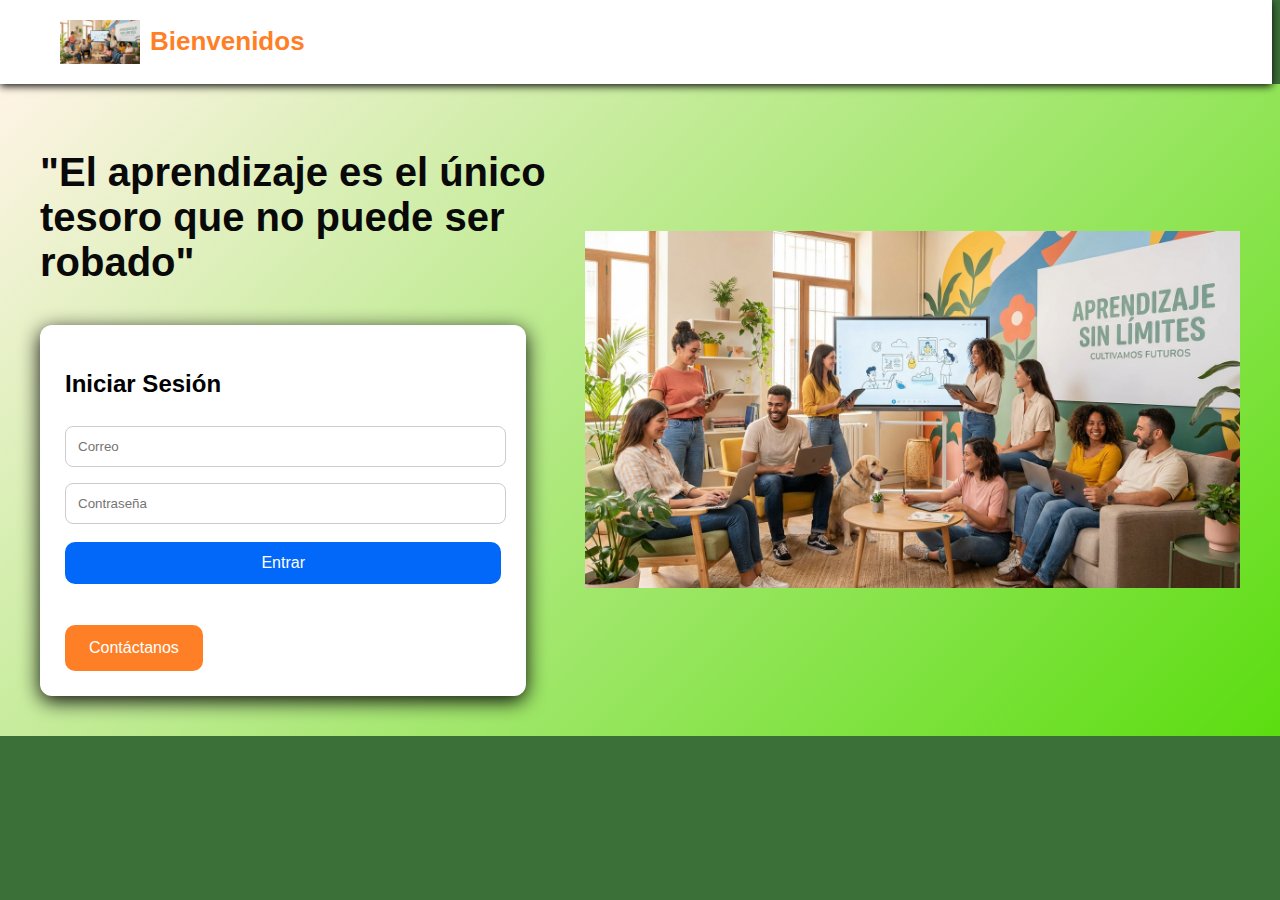
<file: frontend/index.html>
<!DOCTYPE html>
<html lang="es">
<head>
    <meta charset="UTF-8">
    <title>Portal Web - Login</title>

    <link rel="stylesheet" href="css/styles.css">
    <script src="js/api.js"></script>
    <script src="js/auth.js"></script>
</head>

<body>

<!-- NAVBAR SUPERIOR -->
<header class="navbar">
    <div class="logo-area">
        <img src="assets/index.jpg" class="logo">
        <span class="logo-text">Bienvenidos</span>
    </div>


</header>

<!-- CONTENIDO PRINCIPAL -->
<section class="hero">

    <div class="hero-left">
        <h1>"El aprendizaje es el único tesoro que no puede ser robado"</h1>



        <!-- FORMULARIO LOGIN -->
        <div class="login-box">
            <h2>Iniciar Sesión</h2>

            <input type="text" id="correo" placeholder="Correo">
            <input type="password" id="password" placeholder="Contraseña">

            <button onclick="login()" class="btn-login">Entrar</button>

            <p id="error" class="error-text"></p>
            <button class="btn-cta">Contáctanos</button>
        </div>
    </div>

    <div class="hero-right">
        <img src="assets/index.jpg" class="hero-image">
    </div>


</section>

</body>
</html>
</file>
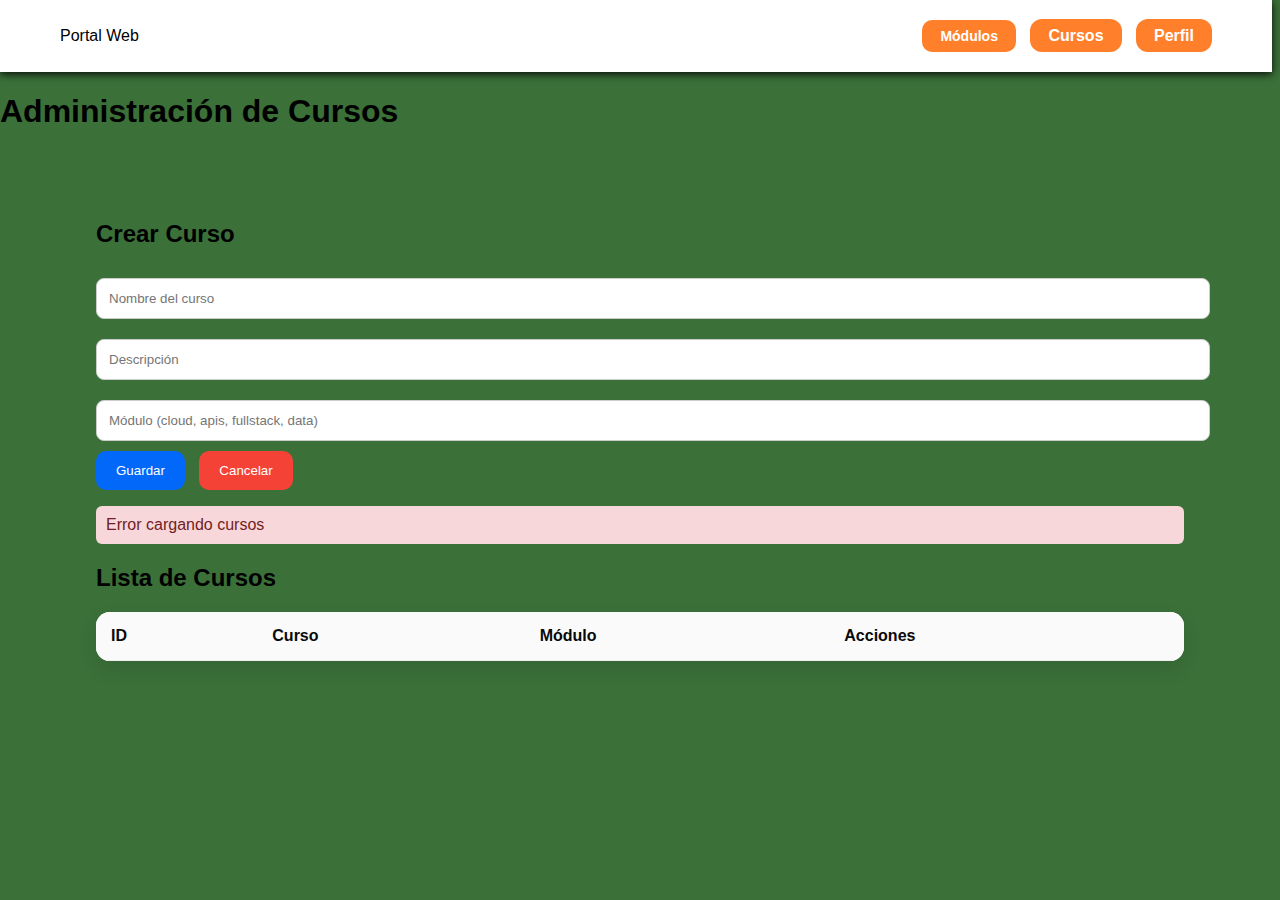
<file: frontend/admin.html>
<!DOCTYPE html>
<html lang="es">
<head>
    <meta charset="UTF-8">
    <title>Administración de Cursos</title>

    <link rel="stylesheet" href="css/styles.css">
    <script src="js/api.js"></script>
    <script src="js/admin.js"></script>
</head>

<body onload="cargarCursos()">

<!-- NAVBAR -->
<div class="navbar">
    <div class="nav-left">
        <span class="nav-title">Portal Web</span>
    </div>

    <div class="nav-links">
        <button class="btn-nav" onclick="window.location.href='modulos.html'">Módulos</button>
        <a href="cursos.html" class="nav-btn">Cursos</a>
        <a href="perfil.html" class="nav-btn">Perfil</a>
    </div>
</div>

<!-- TITULO -->
<h1 class="admin-title">Administración de Cursos</h1>

<div class="admin-container">

    <!-- FORMULARIO CREAR / EDITAR -->
    <section class="admin-form-box">

        <h2>Crear Curso</h2>

        <div class="form-grid">
            <input id="nombre" class="form-input" placeholder="Nombre del curso">
            <input id="descripcion" class="form-input" placeholder="Descripción">
            <input id="modulo" class="form-input" placeholder="Módulo (cloud, apis, fullstack, data)">
        </div>

        <div class="form-buttons">
            <button id="btn-guardar" class="btn-guardar" onclick="crearCurso()">Guardar</button>
            <button class="btn-cancelar" onclick="limpiarFormulario()">Cancelar</button>
        </div>

        <p id="msg" class="admin-msg"></p>

        <!-- 🔥 Mensaje de éxito -->
        <div id="mensaje-curso" class="mensaje-curso" style="
            margin-top: 12px;
            padding: 10px;
            background: #d4edda;
            color: #155724;
            border-radius: 6px;
            display: none;
        ">
            <!-- Aquí se insertará el texto dinámicamente -->
        </div>

    </section>

    <!-- LISTA DE CURSOS -->
    <section class="admin-list-box">
        <h2>Lista de Cursos</h2>

        <table class="admin-table">
            <thead>
            <tr>
                <th>ID</th>
                <th>Curso</th>
                <th>Módulo</th>
                <th>Acciones</th>
            </tr>
            </thead>
            <tbody id="tabla-cursos"></tbody>
        </table>
    </section>

</div>

</body>
</html>
</file>
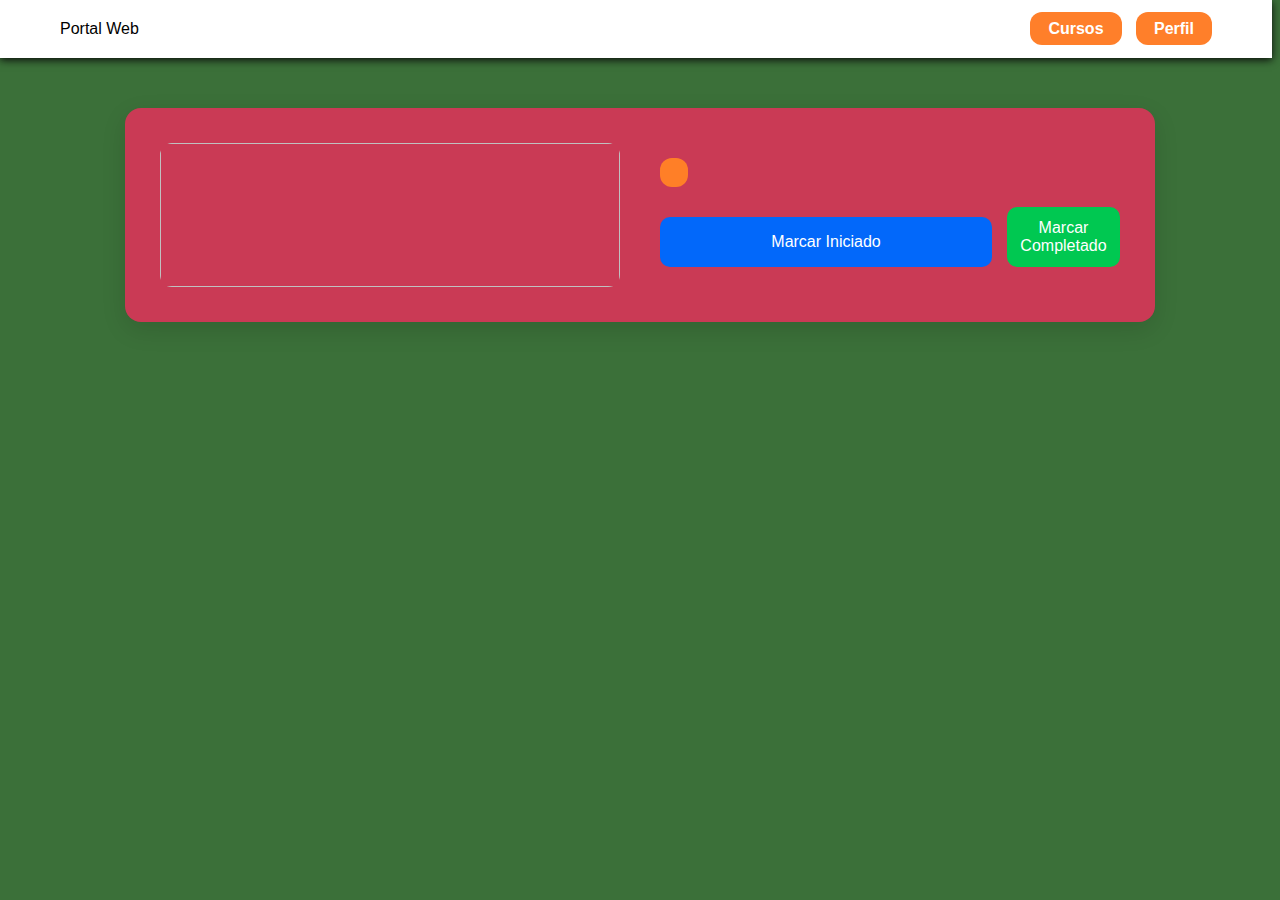
<file: frontend/curso.html>
<!DOCTYPE html>
<html lang="es">
<head>
    <meta charset="UTF-8">
    <title>Curso</title>

    <link rel="stylesheet" href="css/styles.css">
    <script src="js/api.js"></script>
    <script src="js/curso.js"></script>
</head>

<body onload="cargarCurso()">

<!-- NAVBAR -->
<div class="navbar">
    <div class="nav-left">

        <span class="nav-title">Portal Web</span>
    </div>

    <div class="nav-links">
        <a href="cursos.html" class="nav-btn">Cursos</a>
        <a href="perfil.html" class="nav-btn">Perfil</a>

    </div>
</div>

<!-- CONTENIDO DEL CURSO -->
<div class="curso-detalle-container">

    <!-- Imagen -->
    <img id="curso-imagen" class="curso-detalle-img">

    <!-- Contenido -->
    <div class="curso-detalle-content">
        <h1 id="curso-nombre"></h1>
        <p id="curso-descripcion"></p>

        <span id="curso-modulo" class="curso-detalle-badge"></span>

        <div class="curso-detalle-buttons">
            <button class="btn-login" onclick="marcar('iniciado')">Marcar Iniciado</button>
            <button class="btn-completado" onclick="marcar('completado')">Marcar Completado</button>
        </div>

        <p id="curso-msg" class="success-text"></p>
    </div>

</div>

</body>
</html>
</file>
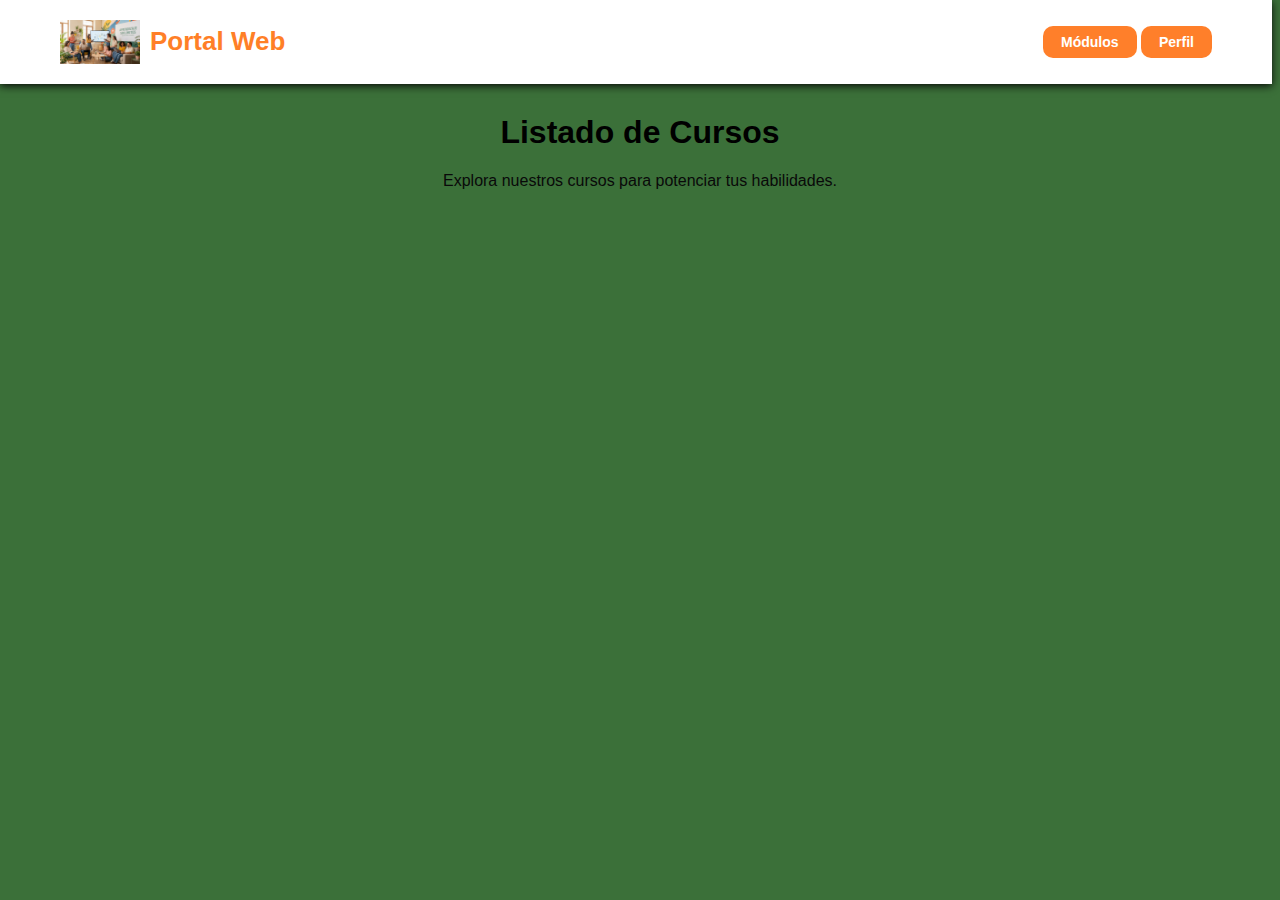
<file: frontend/cursos.html>
<!DOCTYPE html>
<html lang="es">
<head>
    <meta charset="UTF-8">
    <title>Listado de Cursos</title>

    <link rel="stylesheet" href="css/styles.css">
    <script src="js/api.js"></script>
    <script src="js/cursos.js" defer></script>
</head>

<body>

<header class="navbar">
    <div class="logo-area">
        <img src="assets/index.jpg" class="logo">
        <span class="logo-text">Portal Web</span>
    </div>

    <div class="nav-buttons">
        <button class="btn-nav" onclick="location.href='modulos.html'">Módulos</button>
        <button class="btn-nav" onclick="location.href='perfil.html'">Perfil</button>
    </div>
</header>

<section class="cursos-section">

    <h1 class="titulo-cursos">Listado de Cursos</h1>
    <p class="subtitulo-cursos">Explora nuestros cursos para potenciar tus habilidades.</p>

    <div id="listaCursos" class="grid-cursos"></div>

</section>

</body>
</html>
</file>
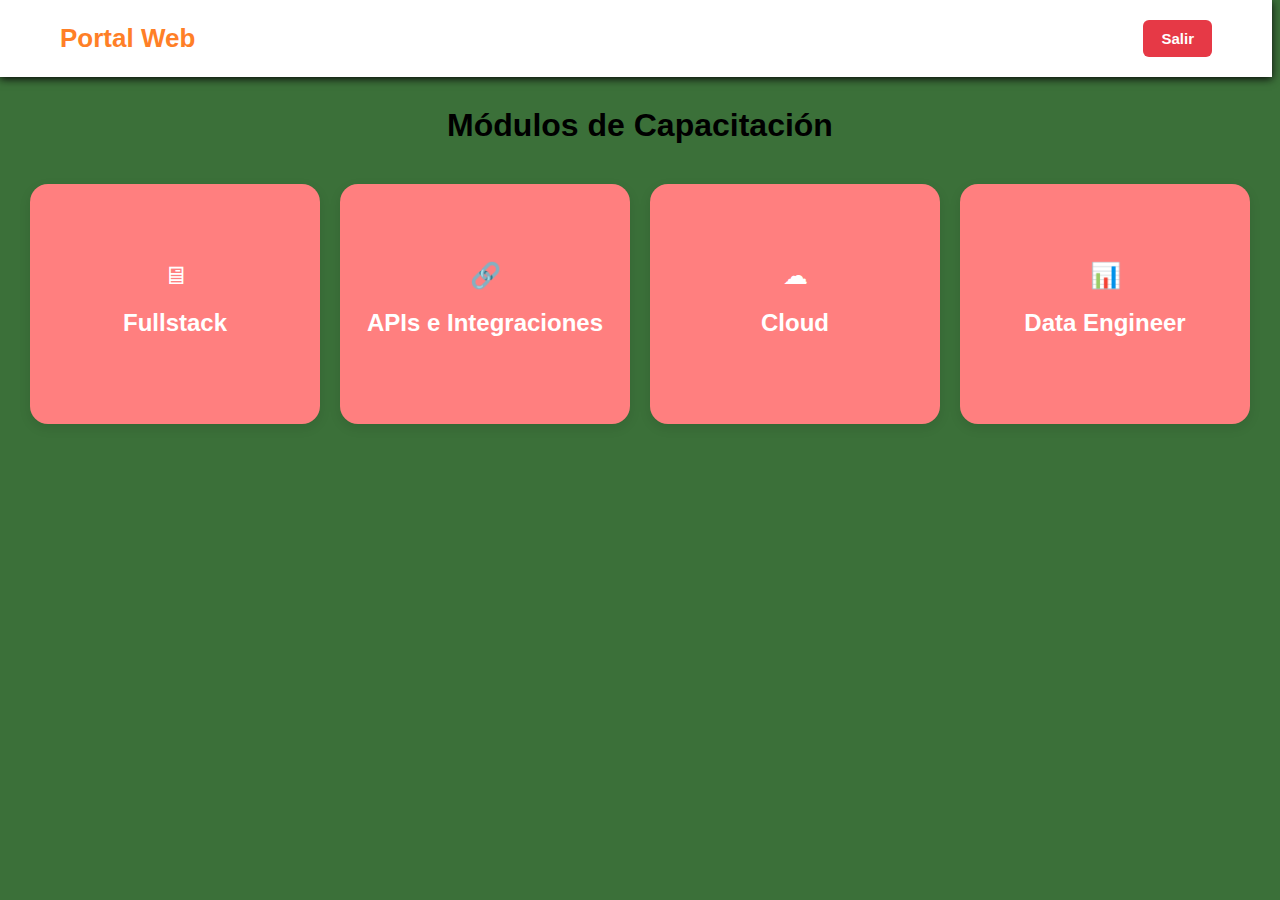
<file: frontend/modulos.html>
<!DOCTYPE html>
<html lang="es">
<head>
    <meta charset="UTF-8">
    <title>Portal Web - Módulos</title>
    <link rel="stylesheet" href="css/styles.css">
    <script src="js/api.js"></script>

    <style>
        /* 🔥 Estilo bonito para el botón de salir */
        .btn-salir {
            background: #e63946;
            color: white;
            padding: 10px 18px;
            border-radius: 6px;
            font-size: 15px;
            font-weight: bold;
            border: none;
            cursor: pointer;
            transition: 0.2s ease;
        }

        .btn-salir:hover {
            background: #b71c1c;
            transform: scale(1.06);
        }

        /* Para ubicar el botón en el navbar */
        .navbar {
            display: flex;
            justify-content: space-between;
            align-items: center;
        }
    </style>

</head>
<body>

<header class="navbar">
    <div class="logo-area">
        <span class="logo-text">Portal Web</span>
    </div>

    <!-- 🔥 BOTÓN DE SALIR -->
    <button class="btn-salir" onclick="window.location.href='index.html'">
        Salir
    </button>
</header>

<h1 style="text-align:center; margin-top:30px;">Módulos de Capacitación</h1>

<div class="modulo-container">

    <div class="modulo-card" onclick="goModulo('fullstack')">
        🖥 <h2>Fullstack</h2>
    </div>

    <div class="modulo-card" onclick="goModulo('apis')">
        🔗 <h2>APIs e Integraciones</h2>
    </div>

    <div class="modulo-card" onclick="goModulo('cloud')">
        ☁ <h2>Cloud</h2>
    </div>

    <div class="modulo-card" onclick="goModulo('data')">
        📊 <h2>Data Engineer</h2>
    </div>

</div>

<script>
    function goModulo(mod) {
        window.location.href = "cursos.html?modulo=" + mod;
    }
</script>

</body>
</html>
</file>
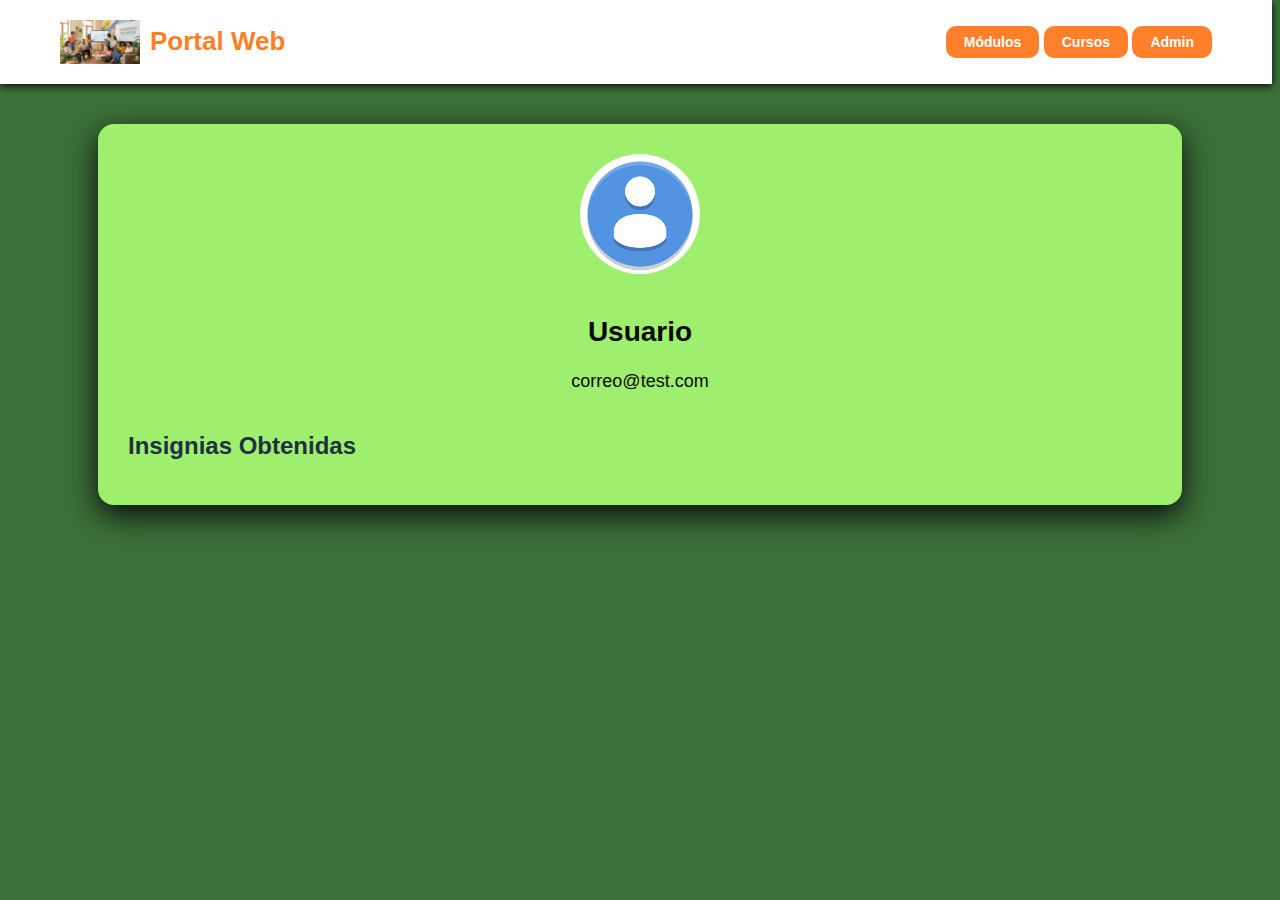
<file: frontend/perfil.html>
<!DOCTYPE html>
<html lang="es">
<head>
    <meta charset="UTF-8">
    <title>Perfil</title>

    <link rel="stylesheet" href="css/styles.css">
    <script src="js/api.js"></script>
    <script src="js/perfil.js"></script>
</head>

<body onload="cargarPerfil()">

<!-- NAVBAR MODERNO -->
<header class="navbar">
    <div class="logo-area">
        <img src="assets/index.jpg" class="logo">
        <span class="logo-text">Portal Web</span>
    </div>

    <div class="nav-buttons">
        <button class="btn-nav" onclick="window.location.href='modulos.html'">Módulos</button>
        <button class="btn-nav" onclick="window.location.href='cursos.html'">Cursos</button>
        <button class="btn-nav" onclick="window.location.href='admin.html'">Admin</button>
    </div>
</header>

<!-- PERFIL -->
<section class="perfil-container">

    <!-- INFORMACIÓN GENERAL -->
    <div class="perfil-info card">
        <img src="assets/default.png" class="perfil-avatar">

        <h2 id="perfil-nombre" class="perfil-nombre">Usuario</h2>
        <p id="perfil-correo" class="perfil-correo">correo@test.com</p>
    </div>

    <!-- INSIGNIAS -->
    <div class="perfil-section card">
        <h3 class="section-title">Insignias Obtenidas</h3>
        <div id="lista-insignias" class="insignias-grid">
            <!-- Insignias cargadas por JS -->
        </div>
    </div>

</section>

</body>
</html>
</file>
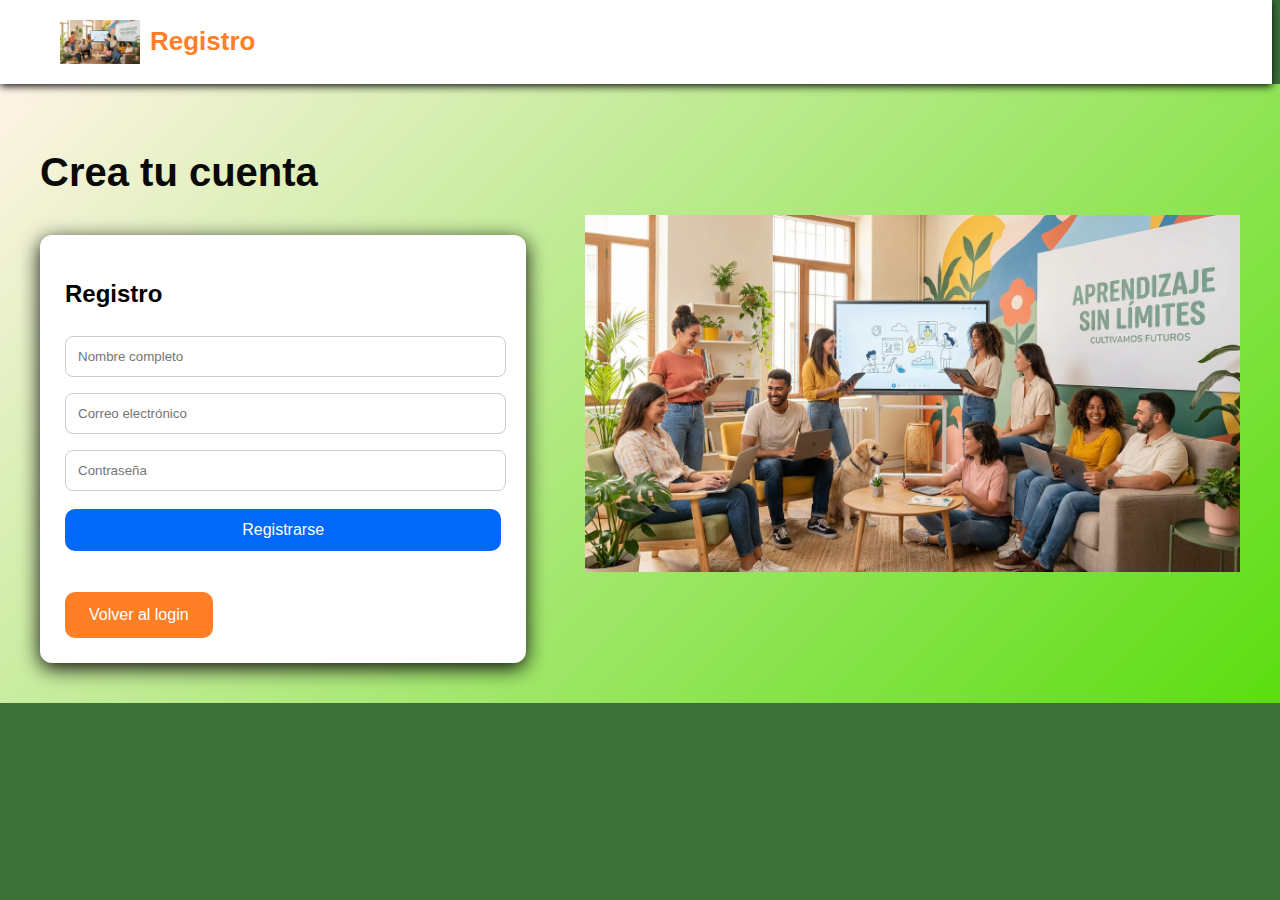
<file: frontend/registro.html>
<!DOCTYPE html>
<html lang="es">
<head>
    <meta charset="UTF-8">
    <title>Registro de Usuario</title>

    <link rel="stylesheet" href="css/styles.css">
    <script src="js/api.js"></script>
    <script src="js/registro.js"></script>
</head>

<body>

<!-- NAVBAR SUPERIOR -->
<header class="navbar">
    <div class="logo-area">
        <img src="assets/index.jpg" class="logo">
        <span class="logo-text">Registro</span>
    </div>
</header>

<!-- CONTENIDO PRINCIPAL -->
<section class="hero">

    <div class="hero-left">
        <h1>Crea tu cuenta</h1>

        <!-- FORMULARIO REGISTRO -->
        <div class="login-box">
            <h2>Registro</h2>

            <input type="text" id="nombre" placeholder="Nombre completo">
            <input type="text" id="correo" placeholder="Correo electrónico">
            <input type="password" id="password" placeholder="Contraseña">

            <button onclick="registrar()" class="btn-login">Registrarse</button>

            <p id="msg" class="error-text"></p>

            <div class="login-buttons">
                <button class="btn-cta" onclick="window.location.href='index.html'">Volver al login</button>
            </div>
        </div>
    </div>

    <div class="hero-right">
        <img src="assets/index.jpg" class="hero-image">
    </div>

</section>

</body>
</html>
</file>
<file: frontend/css/styles.css>
/* FUENTE GLOBAL */
body {
    margin: 0;
    padding: 0;
    font-family: 'Segoe UI', Tahoma, sans-serif;
    background: #3b7039;
}

/* NAVBAR */
.navbar {
    width: 90%;
    background: #ffffff;
    display: flex;
    justify-content: space-between;
    align-items: center;
    padding: 20px 60px;
    box-shadow: 0 2px 8px rgb(9, 9, 9);
    position: sticky;
    top: 0;
}
.btn-nav {
    background: #ff7f2a;
    color: white;
    border: none;
    padding: 8px 18px;
    border-radius: 10px;
    cursor: pointer;
    font-size: 14px;
    font-weight: bold;
    transition: 0.2s ease-in-out;
}

.btn-nav:hover {
    background: #e96f1f;
    transform: scale(1.05);
}



.logo-area {
    display: flex;
    align-items: center;
    gap: 10px;
}

.logo {
    width: 80px;
}

.logo-text {
    font-size: 26px;
    font-weight: bold;
    color: #ff7f27;
}

.navbar nav a {
    margin: 0 15px;
    text-decoration: none;
    color: #0e0e0e;
    font-size: 16px;
    transition: color 0.3s;
}

.navbar nav a:hover {
    color: #ff7f27;
}

.btn-cita {
    background: #ff7f27;
    color: #ffffff;
    border: none;
    padding: 12px 20px;
    border-radius: 10px;
    font-size: 15px;
    cursor: pointer;
    transition: 0.3s;
}

.btn-cita:hover {
    background: #e46f1d;
}

/* SECCIÓN PRINCIPAL HERO */
.hero {
    display: flex;
    justify-content: space-between;
    align-items: center;
    padding: 40px;
    background: linear-gradient(135deg, #fff4e6, #5bdd10);
}

/* Lado Izquierdo */
.hero-left {
    width: 50%;
}

.hero-left h1 {
    font-size: 40px;
    color: #090909;
}

.subtexto {
    font-size: 18px;
    margin-top: 10px;
    color: #090909;
}

.btn-cta {
    margin-top: 25px;
    background: #ff7f27;
    color: white;
    padding: 14px 24px;
    border: none;
    border-radius: 10px;
    cursor: pointer;
    font-size: 16px;
}

.btn-cta:hover {
    background: #e46f1d;
}

/* FORM LOGIN */
.login-box {
    margin-top: 40px;
    background: white;
    padding: 25px;
    width: 80%;
    border-radius: 12px;
    box-shadow: 0 5px 20px rgb(9, 9, 9);
}

.login-box input {
    width: 95%;
    padding: 12px;
    margin: 8px 0;
    border-radius: 8px;
    border: 1px solid #ccc;
}

.btn-login {
    width: 100%;
    padding: 12px;
    margin-top: 10px;
    background: #0268fa;
    border: none;
    border-radius: 10px;
    color: white;
    font-size: 16px;
}

.btn-login:hover {
    background: #004ec7;
}

.error-text {
    color: red;
    margin-top: 10px;
}

/* LADO DERECHO */
.hero-right {
    width: 60%;
    display: flex;
    justify-content: center;
}

.hero-image {
    width: 100%;
}
/* ---------- ESTILO PARA LA PÁGINA DE CURSOS ---------- */

.cursos-header {
    text-align: center;
    margin-top: 40px;
    color: #090909;
}

.cursos-header h1 {
    font-size: 34px;
    margin-bottom: 5px;
}

.cursos-header p {
    font-size: 17px;
    color: #090909;
}

/* GRID DE CURSOS */
.cursos-grid {
    padding: 40px 80px;
    display: grid;
    grid-template-columns: repeat(auto-fit, minmax(260px, 1fr));
    gap: 25px;
}

/* TARJETA DEL CURSO */
.curso-card img {
    width: 100%;
    height: 180px;
    object-fit: contain;
    object-position: center;
    padding: 10px;
    background-color: #ffffff;
}


.curso-card:hover {
    transform: translateY(-5px);
    box-shadow: 0 12px 28px rgb(14, 14, 14);
}

/* Imagen del curso */
.curso-img {
    width: 100%;
    height: 150px;
    object-fit: cover;
}

/* Contenido de la tarjeta */
.curso-content {
    padding: 18px;
}

.curso-title {
    font-size: 20px;
    font-weight: bold;
    color: #090909;
    margin-bottom: 5px;
}

.curso-description {
    font-size: 15px;
    color: #0e0e0e;
    margin-bottom: 12px;
}

.curso-badge {
    background: #ff7f27;
    color: #090909;
    padding: 4px 10px;
    border-radius: 10px;
    font-size: 13px;
}
/* ---------- DETALLE DEL CURSO ---------- */

.curso-detalle-container {
    width: 75%;
    margin: 50px auto;
    display: flex;
    gap: 40px;
    background: #ca3a55;
    padding: 35px;
    border-radius: 16px;
    box-shadow: 0 8px 25px rgba(0,0,0,0.12);
}

.curso-detalle-img {
    width: 50%;
    border-radius: 12px;
    object-fit: cover;
}

.curso-detalle-content {
    width: 50%;
}

.curso-detalle-content h1 {
    font-size: 32px;
    color: #090909;
    margin-bottom: 10px;
}

.curso-detalle-content p {
    font-size: 18px;
    color: #0e0e0e;
    margin-bottom: 20px;
}

.curso-detalle-badge {
    background: #ff7f27;
    color: #090909;
    padding: 6px 14px;
    border-radius: 12px;
    font-size: 15px;
}

.curso-detalle-buttons {
    margin-top: 25px;
    display: flex;
    gap: 15px;
}

.btn-completado {
    width: 150px;
    padding: 12px;
    background: #00c851;
    border: none;
    color: white;
    font-size: 16px;
    border-radius: 10px;
    cursor: pointer;
}

.btn-completado:hover {
    background: #009e40;
}

.success-text {
    color: #00a63c;
    font-size: 16px;
    margin-top: 15px;
}
/* ---------- PERFIL DEL USUARIO ---------- */

.perfil-container {
    width: 80%;
    margin: 40px auto;
    padding: 30px;
    background: #9eef6e;
    border-radius: 16px;
    box-shadow: 0 10px 30px rgb(9, 9, 9);
}

/* Información del usuario */
.perfil-info {
    text-align: center;
    margin-bottom: 40px;
}

.perfil-avatar {
    width: 120px;
    height: 120px;
    border-radius: 50%;
    margin-bottom: 15px;
}

.perfil-info h2 {
    font-size: 28px;
    color: #090909;
}

.perfil-info p {
    font-size: 18px;
    color: #090909;
}

/* Secciones */
.perfil-section {
    margin-top: 40px;
}

.perfil-section h3 {
    font-size: 24px;
    margin-bottom: 15px;
    color: #203040;
}

/* Grid de insignias */
.insignias-grid {
    display: grid;
    grid-template-columns: repeat(auto-fit, minmax(120px, 1fr));
    gap: 20px;
}

.insignia-card {
    background: #30e22a;
    padding: 15px;
    text-align: center;
    border-radius: 12px;
    box-shadow: 0 6px 18px rgba(0,0,0,0.1);
    transition: transform .3s ease;
}

.insignia-card:hover {
    transform: scale(1.05);
}

.insignia-img {
    width: 70px;
    margin-bottom: 10px;
}

.insignia-title {
    font-size: 15px;
    color: #203040;
    font-weight: bold;
}

/* Cursos completados */
.perfil-cursos-grid {
    display: grid;
    grid-template-columns: repeat(auto-fit, minmax(260px, 1fr));
    gap: 25px;
}

.perfil-curso-card {
    background: white;
    border-radius: 14px;
    padding: 20px;
    box-shadow: 0 8px 22px rgba(0,0,0,0.12);
    transition: .3s;
}

.perfil-curso-card:hover {
    transform: translateY(-4px);
}

.perfil-curso-title {
    font-size: 19px;
    color: #203040;
    font-weight: bold;
}

.perfil-curso-modulo {
    margin-top: 8px;
    font-size: 14px;
    padding: 5px 12px;
    border-radius: 8px;
    background: #ff7f27;
    color: white;
    display: inline-block;
}
/* Insignias */
.insignia-card {
    background: white;
    padding: 15px;
    width: 140px;
    text-align: center;
    border-radius: 14px;
    box-shadow: 0 4px 10px rgba(0,0,0,0.10);
    transition: transform .2s ease;
}

.insignia-card:hover {
    transform: scale(1.05);
}

.insignia-img {
    width: 80px;
    height: 80px;
    margin-bottom: 8px;
}

.insignia-title {
    font-weight: 600;
    color: #1a1a1a;
    font-size: 14px;
}

/* Cursos completados */
.perfil-curso-card {
    display: flex;
    align-items: center;
    background: white;
    padding: 12px;
    border-radius: 12px;
    margin-bottom: 12px;
    gap: 12px;
    box-shadow: 0 4px 8px rgba(0,0,0,0.1);
}

.perfil-curso-img {
    width: 80px;
    height: 60px;
    border-radius: 8px;
    object-fit: cover;
}

.perfil-curso-title {
    font-size: 18px;
    font-weight: bold;
}

.perfil-curso-modulo {
    font-size: 14px;
    background: #eee;
    padding: 4px 8px;
    border-radius: 6px;
}
/* Contenedor Admin */
.admin-container {
    width: 85%;
    margin: 40px auto;
    padding: 30px;
}

/* Formulario */
.admin-form {
    background: #ffffff;
    padding: 25px;
    border-radius: 16px;
    box-shadow: 0 8px 25px rgba(0,0,0,0.10);
    margin-bottom: 40px;
}

.admin-form h2 {
    color: #090909;
}

.form-input {
    width: 100%;
    margin: 10px 0;
    padding: 12px;
    border: 1px solid #ccc;
    border-radius: 8px;
}

.btn-guardar {
    background: #0268fa;
    color: white;
    padding: 12px 20px;
    border-radius: 10px;
    border: none;
    cursor: pointer;
    margin-right: 10px;
}

.btn-guardar:hover {
    background: #004fc2;
}

.btn-cancelar {
    background: #f44336;
    color: white;
    padding: 12px 20px;
    border-radius: 10px;
    border: none;
    cursor: pointer;
}

.btn-cancelar:hover {
    background: #c6352b;
}

/* Tabla */
.admin-table {
    width: 100%;
    border-collapse: collapse;
    background: white;
    border-radius: 14px;
    overflow: hidden;
    box-shadow: 0 8px 20px rgba(0,0,0,0.10);
}

.admin-table th, .admin-table td {
    padding: 15px;
    border-bottom: 1px solid #eee;
    text-align: left;
}

.admin-table th {
    background: #fafafa;
    font-weight: bold;
    color: #090909;
}

/* Botones acciones */
.btn-editar {
    background: #ff9800;
    color: white;
    padding: 6px 12px;
    border-radius: 8px;
    border: none;
    cursor: pointer;
    margin-right: 5px;
}

.btn-eliminar {
    background: #e53935;
    color: white;
    padding: 6px 12px;
    border-radius: 8px;
    border: none;
    cursor: pointer;
}

.btn-editar:hover { background: #cc7a00; }
.btn-eliminar:hover { background: #b71c1c; }
.modulo-container {
    display: flex;
    justify-content: center;
    gap: 20px;
    margin-top: 40px;
}

.modulo-card {
    width: 250px;
    height: 180px;
    background: #ff6b6b;
    color: white;
    border-radius: 15px;
    display: flex;
    flex-direction: column;
    align-items: center;
    justify-content: center;
    font-size: 25px;
    cursor: pointer;
    transition: 0.3s;
}

.modulo-card:hover {
    transform: scale(1.05);
    opacity: 0.8;
}
/* ===== TARJETAS DE CURSOS ===== */

.grid-cursos {
    display: grid;
    grid-template-columns: repeat(auto-fit, minmax(270px, 1fr));
    gap: 25px;
    padding: 20px 40px;
}

.curso-card {
    background: #ffffff;
    border-radius: 15px;
    overflow: hidden;
    box-shadow: 0 4px 10px rgba(0,0,0,0.1);
    transition: transform 0.2s ease, box-shadow 0.3s;
    cursor: pointer;
}

.curso-card:hover {
    transform: translateY(-5px);
    box-shadow: 0 6px 16px rgba(0,0,0,0.15);
}

.curso-img {
    width: 100%;
    height: 160px;
    object-fit: cover;
}

.curso-info {
    padding: 15px;
}

.curso-info h3 {
    margin: 5px 0;
    font-size: 18px;
    font-weight: 700;
}

.curso-info p {
    margin: 5px 0;
    color: #090909;
    font-size: 14px;
}

.tag-modulo {
    display: inline-block;
    margin-top: 10px;
    padding: 6px 12px;
    font-size: 12px;
    border-radius: 20px;
    color: #ffffff;
    text-transform: capitalize;
}

.tag-cloud { background: #ff9800; }
.tag-fullstack { background: #2196f3; }
.tag-apis { background: #673ab7; }
.tag-data { background: #4caf50; }

/* TITULOS */
.titulo-cursos {
    text-align: center;
    margin-top: 30px;
    font-size: 32px;
}

.subtitulo-cursos {
    text-align: center;
    margin-bottom: 25px;
    font-size: 16px;
    color: #090909;
}
.nav-btn {
    background: #ff7f2a;
    color: #ffffff !important;
    padding: 8px 18px;
    border-radius: 12px;
    text-decoration: none;
    font-weight: bold;
    margin-left: 10px;
    transition: 0.2s;
}

.nav-btn:hover {
    background: #e96f1f;
    transform: scale(1.05);
}
/* SECCIÓN DE MÓDULOS */
.modulos-section {
    text-align: center;
    padding: 50px 20px;
}

.modulos-section h1 {
    font-size: 34px;
    font-weight: bold;
    margin-bottom: 10px;
}

.subtitle {
    color: #555;
    margin-bottom: 40px;
}

/* GRID */
.modulos-grid {
    display: grid;
    grid-template-columns: repeat(auto-fit, minmax(260px, 1fr));
    gap: 25px;
    max-width: 1050px;
    margin: auto;
}

/* TARJETAS */
.modulo-card {
    background: #ff7f7f;
    color: #ffffff;
    padding: 30px 20px;
    border-radius: 18px;
    cursor: pointer;
    transition: 0.25s ease;
    box-shadow: 0 4px 12px rgba(0,0,0,0.1);
}

.modulo-card:hover {
    transform: translateY(-6px);
    box-shadow: 0 8px 18px rgba(0,0,0,0.15);
    background: #ff6b6b;
}

/* ICONOS */
.icono {
    font-size: 45px;
    margin-bottom: 15px;
}

/* TITULOS */
.modulo-card h2 {
    font-size: 24px;
    margin-bottom: 10px;
}

/* DESCRIPCIÓN */
.modulo-card p {
    color: #5bdd10;
    opacity: 0.9;
    font-size: 15px;
}
.alerta {
    display: none;
    padding: 12px 18px;
    background-color: #4CAF50;
    color: white;
    font-weight: bold;
    border-radius: 8px;
    margin-bottom: 15px;
    text-align: center;
    animation: aparecer 0.4s ease-out;
}

@keyframes aparecer {
    from { opacity: 0; transform: translateY(-10px); }
    to { opacity: 1; transform: translateY(0); }
}
</file>
